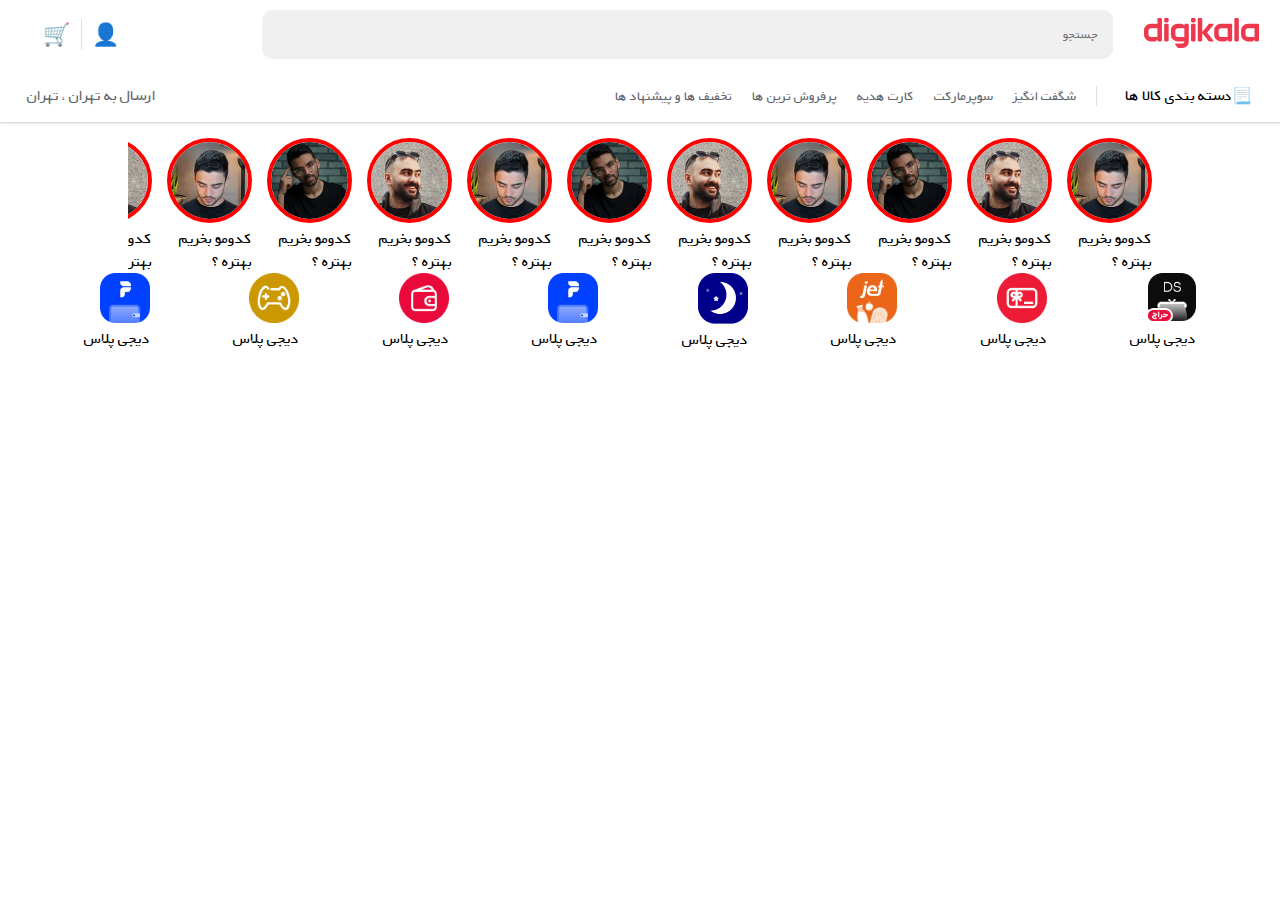
<file: index.html>
<!DOCTYPE html>
<html lang="en" dir="rtl">
  <head>
    <meta charset="UTF-8" />
    <meta name="viewport" content="width=device-width, initial-scale=1.0" />
    <link rel="stylesheet" href="./style.css" />
    <link rel="stylesheet" href="./fonts/font.css">
    <title>tamrin</title>
  </head>
  <body>
    <div class="header">
      <div class="header-top">
        <div class="header-top__logo">
          <svg
            xmlns="http://www.w3.org/2000/svg"
            width="115"
            height="30"
            viewBox="0 0 115 30"
          > 
            <g fill="none" fill-rule="evenodd">
              <g fill="#EE384E">
                <g>
                  <g>
                    <path
                      d="M76.916 19.024h6.72v-8.78h-6.72c-1.16 0-2.24 1.061-2.24 2.195v4.39c0 1.134 1.08 2.195 2.24 2.195zm26.883 0h6.72v-8.78h-6.72c-1.16 0-2.24 1.061-2.24 2.195v4.39c0 1.134 1.08 2.195 2.24 2.195zM88.117 6.951v15.366c0 .484-.625 1.098-1.12 1.098l-2.24.023c-.496 0-1.12-.637-1.12-1.12v-.733l-1.017 1.196c-.31.413-1.074.634-1.597.634h-4.107c-3.604 0-6.721-3.063-6.721-6.586v-4.39c0-3.523 3.117-6.585 6.72-6.585h10.082c.495 0 1.12.613 1.12 1.097zm26.883 0v15.366c0 .484-.624 1.098-1.12 1.098l-2.24.023c-.496 0-1.12-.637-1.12-1.12v-.733l-1.017 1.196c-.31.413-1.074.634-1.597.634h-4.107c-3.604 0-6.721-3.063-6.721-6.586v-4.39c0-3.523 3.117-6.585 6.72-6.585h10.082c.495 0 1.12.613 1.12 1.097zm-74.675 3.293h-6.721c-1.16 0-2.24 1.061-2.24 2.195v4.39c0 1.134 1.08 2.195 2.24 2.195h6.72v-8.78zm4.48-3.293V23.78c0 3.523-3.117 6.22-6.72 6.22H34.62c-.515 0-1-.236-1.311-.638l-1.972-2.55c-.327-.424-.144-1.202.399-1.202h6.347c1.16 0 2.24-.696 2.24-1.83v-.365h-6.72c-3.604 0-6.72-3.063-6.72-6.586v-4.39c0-3.523 3.116-6.585 6.72-6.585h4.107c.514 0 1.074.405 1.437.731l1.177 1.098V6.95c0-.483.625-1.097 1.12-1.097h2.24c.496 0 1.12.613 1.12 1.097zM4.481 16.83c0 1.134 1.08 2.195 2.24 2.195h6.72v-8.78h-6.72c-1.16 0-2.24 1.061-2.24 2.195v4.39zM16.8 0c.497 0 1.121.613 1.121 1.098v21.22c0 .483-.624 1.097-1.12 1.097h-2.24c-.496 0-1.12-.613-1.12-1.098v-.732l-1.175 1.232c-.318.346-.932.598-1.44.598H6.722C3.117 23.415 0 20.352 0 16.829v-4.356c0-3.523 3.117-6.62 6.72-6.62h6.722V1.099c0-.485.624-1.098 1.12-1.098h2.24zm46.3 14.634L69.336 6.9c.347-.421.04-1.048-.513-1.048h-3.566c-.27 0-.525.119-.696.323l-6.314 7.727V1.098c0-.485-.625-1.098-1.12-1.098h-2.24c-.496 0-1.12.613-1.12 1.098v21.22c0 .483.624 1.097 1.12 1.097h2.24c.495 0 1.12-.614 1.12-1.098v-6.951l6.317 7.744c.17.207.428.328.7.328h3.562c.554 0 .86-.627.514-1.048l-6.24-7.756zM48.166 0c-.496 0-1.12.613-1.12 1.098v2.195c0 .484.624 1.097 1.12 1.097h2.24c.495 0 1.12-.613 1.12-1.097V1.098c0-.485-.625-1.098-1.12-1.098h-2.24zm0 5.854c-.496 0-1.12.613-1.12 1.097v15.366c0 .484.8 1.12 1.295 1.12l2.065-.022c.495 0 1.12-.614 1.12-1.098V6.951c0-.484-.625-1.097-1.12-1.097h-2.24zM21.282 0c-.495 0-1.12.613-1.12 1.098v2.195c0 .484.625 1.097 1.12 1.097h2.24c.496 0 1.12-.613 1.12-1.097V1.098c0-.485-.624-1.098-1.12-1.098h-2.24zm0 5.854c-.495 0-1.12.613-1.12 1.097v15.366c0 .484.625 1.098 1.12 1.098h2.24c.496 0 1.12-.614 1.12-1.098V6.951c0-.484-.624-1.097-1.12-1.097h-2.24zm73.556-4.756v21.22c0 .483-.625 1.097-1.12 1.097h-2.24c-.496 0-1.12-.614-1.12-1.098V1.097c0-.484.624-1.097 1.12-1.097h2.24c.495 0 1.12.613 1.12 1.098z"
                      transform="translate(-1235 -19) translate(-238) translate(1473 19)"
                    />
                  </g>
                </g>
              </g>
            </g>
          </svg>
        </div>
        <div class="header-top__search">
          <input type="text" name="" id="" placeholder="جستجو" width="500" />
        </div>
        <div class="header-top__action">
          <button type="button">👤</button>
          <span class="indicator-x"></span>
          <button type="button">🛒</button>
        </div>
      </div>
      <div class="header-bottom">
        <div class="header-bottom__menu">
          <p><span>📃</span>دسته بندی کالا ها</p>
        </div>
        <div class="header-bottom__list">
          <ul>
            <span class="indicator-x"></span>
            <li><a href="#">شگفت انگیز</a></li>
            <li><a href="#">سوپرمارکت</a></li>
            <li><a href="#">کارت هدیه</a></li>
            <li><a href="#">پرفروش ترین ها</a></li>
            <li><a href="#">تخفیف ها و پیشنهاد ها</a></li>
          </ul>
        </div>
        <div class="header-bottom__location">
          <p><span></span>ارسال به تهران ، تهران</p>
        </div>
      </div>
      <div class="indicator-y"></div>
    </div>

    <div class="story">
      <div class="story__box">
        <div class="box__item">
          <img
            src="./img/story/40d03b5098ce0d478d26bb4c57a6bc1f5c12a2b1_1650892992.jpg"
            alt=""
            height="85"
          />
          <div class="box__item--caption"><p>کدومو بخریم بهتره ؟</p></div>
        </div>
        <div class="box__item">
          <img
            src="./img/story/7d98ba6e219321b9e2a5851aeb1faa6d8d2d0200_1682239918.jpg"
            alt=""
            height="85"
          />
          <div class="box__item--caption"><p>کدومو بخریم بهتره ؟</p></div>
        </div>
        <div class="box__item">
          <img
            src="./img/story/d9bafb0c51bce812b49b4d5d2d94cda85336f255_1654384043.jpg"
            alt=""
            height="85"
          />
          <div class="box__item--caption"><p>کدومو بخریم بهتره ؟</p></div>
        </div>
        <div class="box__item">
          <img
            src="./img/story/40d03b5098ce0d478d26bb4c57a6bc1f5c12a2b1_1650892992.jpg"
            alt=""
            height="85"
          />
          <div class="box__item--caption"><p>کدومو بخریم بهتره ؟</p></div>
        </div>
        <div class="box__item">
          <img
            src="./img/story/7d98ba6e219321b9e2a5851aeb1faa6d8d2d0200_1682239918.jpg"
            alt=""
            height="85"
          />
          <div class="box__item--caption"><p>کدومو بخریم بهتره ؟</p></div>
        </div>
        <div class="box__item">
          <img
            src="./img/story/d9bafb0c51bce812b49b4d5d2d94cda85336f255_1654384043.jpg"
            alt=""
            height="85"
          />
          <div class="box__item--caption"><p>کدومو بخریم بهتره ؟</p></div>
        </div>
        <div class="box__item">
          <img
            src="./img/story/40d03b5098ce0d478d26bb4c57a6bc1f5c12a2b1_1650892992.jpg"
            alt=""
            height="85"
          />
          <div class="box__item--caption"><p>کدومو بخریم بهتره ؟</p></div>
        </div>
        <div class="box__item">
          <img
            src="./img/story/7d98ba6e219321b9e2a5851aeb1faa6d8d2d0200_1682239918.jpg"
            alt=""
            height="85"
          />
          <div class="box__item--caption"><p>کدومو بخریم بهتره ؟</p></div>
        </div>
        <div class="box__item">
          <img
            src="./img/story/d9bafb0c51bce812b49b4d5d2d94cda85336f255_1654384043.jpg"
            alt=""
            height="85"
          />
          <div class="box__item--caption"><p>کدومو بخریم بهتره ؟</p></div>
        </div>
        <div class="box__item">
          <img
            src="./img/story/40d03b5098ce0d478d26bb4c57a6bc1f5c12a2b1_1650892992.jpg"
            alt=""
            height="85"
          />
          <div class="box__item--caption"><p>کدومو بخریم بهتره ؟</p></div>
        </div>
        <div class="box__item">
          <img
            src="./img/story/7d98ba6e219321b9e2a5851aeb1faa6d8d2d0200_1682239918.jpg"
            alt=""
            height="85"
          />
          <div class="box__item--caption"><p>کدومو بخریم بهتره ؟</p></div>
        </div>
        <div class="box__item">
          <img
            src="./img/story/d9bafb0c51bce812b49b4d5d2d94cda85336f255_1654384043.jpg"
            alt=""
            height="85"
          />
          <div class="box__item--caption"><p>کدومو بخریم بهتره ؟</p></div>
        </div>
      </div>
    </div>

    <div class="packs">

      <div class="packs__item item--1">
        <img src="img/package/625d8883f37944f3f0c4af5fe39435600931ab22_1708970781.png" alt="">
        <p>دیجی پلاس</p>
      </div>
      
      <div class="packs__item item--2">
        <img src="img/package/6b21cc5a4ebe6332b778a2f4725ed3fdaa78e014_1673693837.png" alt="">
        <p>دیجی پلاس</p>
      </div>

      <div class="packs__item item--3">
        <img src="img/package/787a330f980d0cb7583d5d3316a868757535ea79_1708970899.png" alt="">
        <p>دیجی پلاس</p>
      </div>
      
      <div class="packs__item item--4">
        <img src="img/package/8e36be2c9bdfcf3f77461224b6ea3720eaf2a476_1710056778.png" alt="">
        <p>دیجی پلاس</p>
      </div>
      
      <div class="packs__item item--5">
        <img src="img/package/ac127167132653d14c758748b07824a6a7643a31_1708971047.png" alt="">
        <p>دیجی پلاس</p>
      </div>
      <div class="packs__item item--6">
        <img src="img/package/bb03641a188f3a74ec493d0790da87074492f64b_1708970740.png" alt="">
        <p>دیجی پلاس</p>
      </div>
      <div class="packs__item item--7">
        <img src="img/package/e8c1c372a304dc7c6ed600a6d4eb017f2aaea8cd_1697297561.png" alt="">
        <p>دیجی پلاس</p>
      </div>
      <div class="packs__item item--8">
        <img src="img/package/ac127167132653d14c758748b07824a6a7643a31_1708971047.png" alt="">
        <p>دیجی پلاس</p>
      </div>
    </div>
  </body>
</html>
</file>
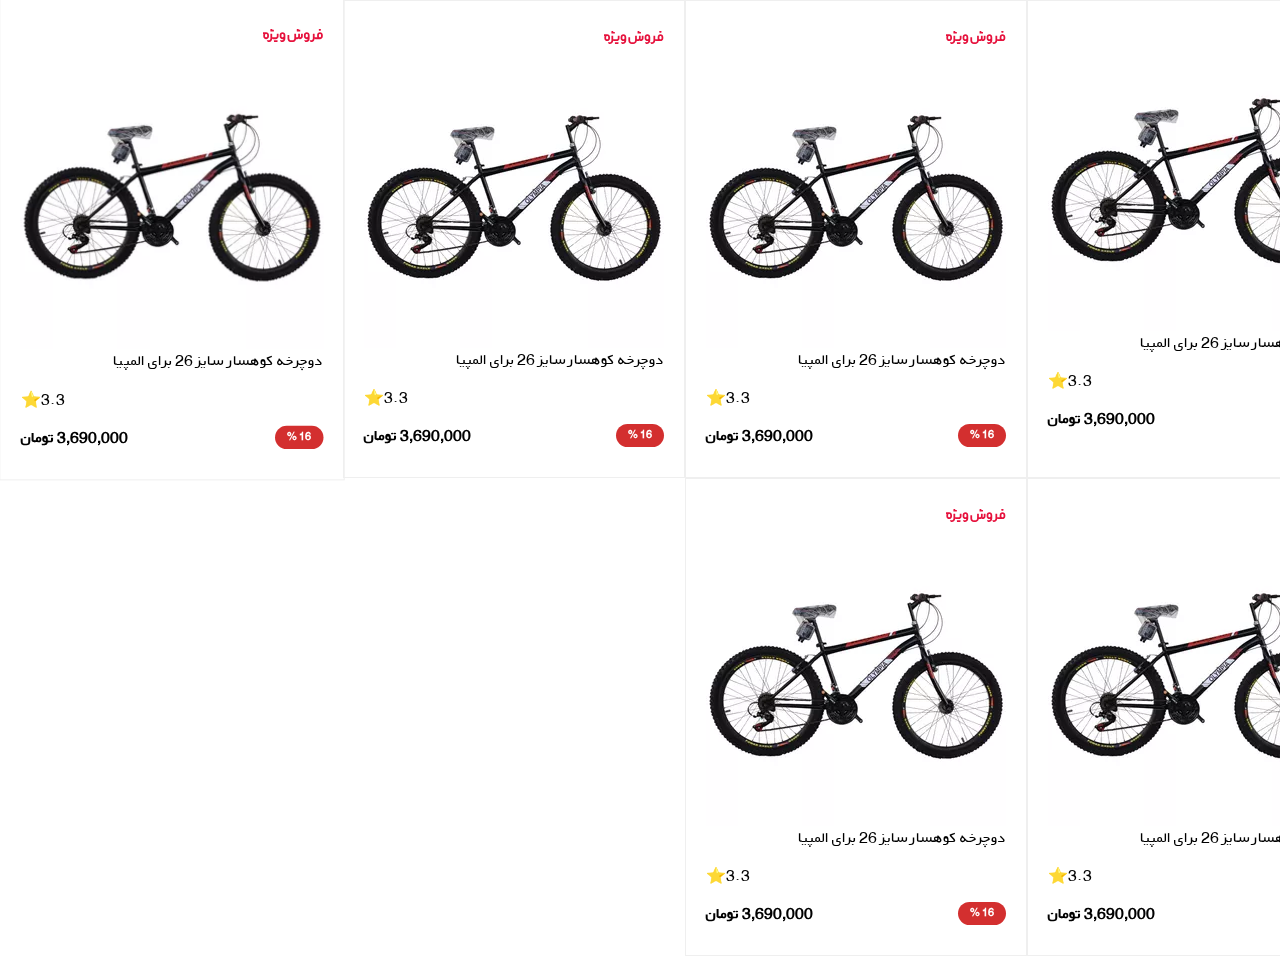
<file: pages/product.html>
<!DOCTYPE html>
<html lang="en" dir="rtl">
<head>
    <meta charset="UTF-8">
    <meta name="viewport" content="width=device-width, initial-scale=1.0">
    <link rel="stylesheet" href="/fonts/font.css">
    <link rel="stylesheet" href="/style.css">
    <title>محصولات</title>
</head>
<body>
    <div class="products">
        <div class="filter">
            <h2>Filter Product</h2>
        </div>
        <div class="cards">
            <div class="product__card">
                <!-- <span class="product__special"><img src="/img/products/SpecialSell.svg" alt=""></span> -->
                
                <img class="special--sell" src="/img/products/021d3ec47acc0b4c5a3824c5cc04b7384043394b_1643030799.webp" alt="">
                <div class="desc">
                    <p class="desc__title">دوچرخه کوهسار سایز 26 برای المپیا</p>
                    
                    <p class="product__rank">3.3⭐</p>
                    <div class="product__price">
                        <span class="discount">16</span>
                        <svg style="width: 16px; height: 16px; fill: #424750 ;"><use xlink:href="#toman"></use></svg>
                        <p>3,690,000 تومان</p>
                    </div>  
                </div>
            </div>
            <div class="product__card">
                <span class="product__special"><img src="/img/products/SpecialSell.svg" alt=""></span>
                <img src="/img/products/021d3ec47acc0b4c5a3824c5cc04b7384043394b_1643030799.webp" alt="">
                <p>دوچرخه کوهسار سایز 26 برای المپیا</p>
                
                <p class="product__rank">3.3⭐</p>
                <div class="product__price">
                    <span class="discount">16</span>
                    <svg style="width: 16px; height: 16px; fill: #424750 ;"><use xlink:href="#toman"></use></svg>
                    <p>3,690,000 تومان</p>
                </div>
            </div>
            <div class="product__card">
                <span class="product__special"><img src="/img/products/SpecialSell.svg" alt=""></span>
                <img src="/img/products/021d3ec47acc0b4c5a3824c5cc04b7384043394b_1643030799.webp" alt="">
                <p>دوچرخه کوهسار سایز 26 برای المپیا</p>
                
                <p class="product__rank">3.3⭐</p>
                <div class="product__price">
                    <span class="discount">16</span>
                    <svg style="width: 16px; height: 16px; fill: #424750 ;"><use xlink:href="#toman"></use></svg>
                    <p>3,690,000 تومان</p>
                </div>
            </div>            
            <div class="product__card">
                <span class="product__special"><img src="/img/products/SpecialSell.svg" alt=""></span>
                <img src="/img/products/021d3ec47acc0b4c5a3824c5cc04b7384043394b_1643030799.webp" alt="">
                <p>دوچرخه کوهسار سایز 26 برای المپیا</p>
                
                <p class="product__rank">3.3⭐</p>
                <div class="product__price">
                    <span class="discount">16</span>
                    <svg style="width: 16px; height: 16px; fill: #424750 ;"><use xlink:href="#toman"></use></svg>
                    <p>3,690,000 تومان</p>
                </div>
            </div> 
            <div class="product__card">
                <span class="product__special"><img src="/img/products/SpecialSell.svg" alt=""></span>
                <img src="/img/products/021d3ec47acc0b4c5a3824c5cc04b7384043394b_1643030799.webp" alt="">
                <p>دوچرخه کوهسار سایز 26 برای المپیا</p>
                
                <p class="product__rank">3.3⭐</p>
                <div class="product__price">
                    <span class="discount">16</span>
                    <svg style="width: 16px; height: 16px; fill: #424750 ;"><use xlink:href="#toman"></use></svg>
                    <p>3,690,000 تومان</p>
                </div>
            </div>            
            <div class="product__card">
                <span class="product__special"><img src="/img/products/SpecialSell.svg" alt=""></span>
                <img src="/img/products/021d3ec47acc0b4c5a3824c5cc04b7384043394b_1643030799.webp" alt="">
                <p>دوچرخه کوهسار سایز 26 برای المپیا</p>
                
                <p class="product__rank">3.3⭐</p>
                <div class="product__price">
                    <span class="discount">16</span>
                    <svg style="width: 16px; height: 16px; fill: #424750 ;"><use xlink:href="#toman"></use></svg>
                    <p>3,690,000 تومان</p>
                </div>
            </div>        
        </div>
    </div>
</body>
</html>
</file>
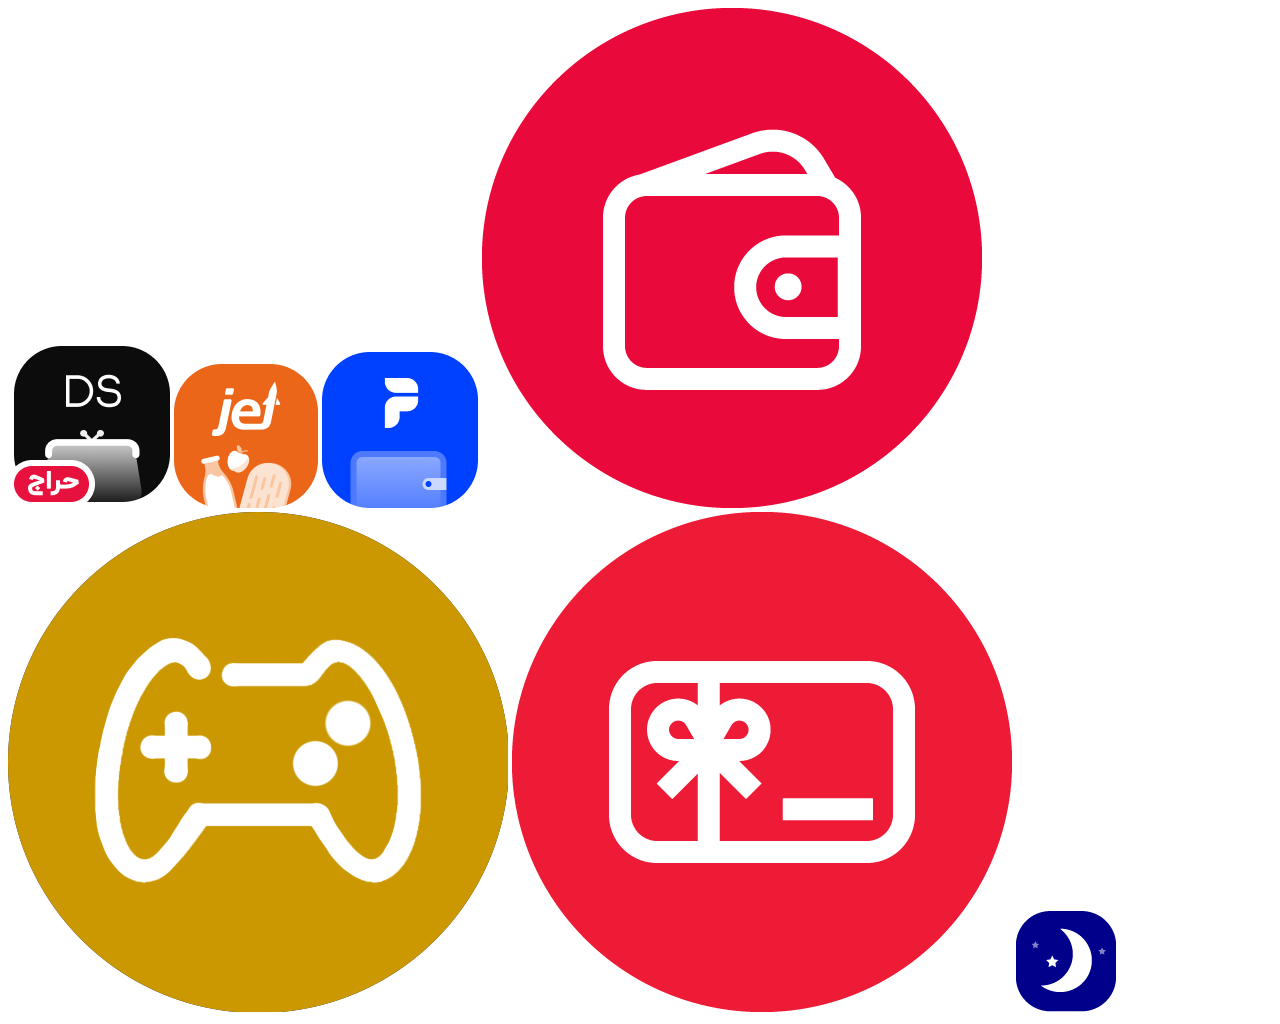
<file: img/package/css-sprites-demo.html>
<html>
<head>
<style>
.sprite-625d8883f37944f3f0c4af5fe39435600931ab22_1708970781
{
background:url('css-sprite-combined.2.png') 0px -338px;
width:162px;height:162px;
display:inline-block;
}

.sprite-787a330f980d0cb7583d5d3316a868757535ea79_1708970899
{
background:url('css-sprite-combined.2.png') -162px -356px;
width:144px;height:144px;
display:inline-block;
}

.sprite-ac127167132653d14c758748b07824a6a7643a31_1708971047
{
background:url('css-sprite-combined.2.png') -306px -344px;
width:156px;height:156px;
display:inline-block;
}

.sprite-bb03641a188f3a74ec493d0790da87074492f64b_1708970740
{
background:url('css-sprite-combined.2.png') -462px -0px;
width:500px;height:500px;
display:inline-block;
}

.sprite-e8c1c372a304dc7c6ed600a6d4eb017f2aaea8cd_1697297561
{
background:url('css-sprite-combined.2.png') -962px -0px;
width:500px;height:500px;
display:inline-block;
}

.sprite-6b21cc5a4ebe6332b778a2f4725ed3fdaa78e014_1673693837
{
background:url('css-sprite-combined.2.png') -1462px -0px;
width:500px;height:500px;
display:inline-block;
}

.sprite-8e36be2c9bdfcf3f77461224b6ea3720eaf2a476_1710056778
{
background:url('css-sprite-combined.2.png') -1962px -399px;
width:100px;height:101px;
display:inline-block;
}


</style>
</head>
<body>
<span class="sprite-625d8883f37944f3f0c4af5fe39435600931ab22_1708970781"></span>
<span class="sprite-787a330f980d0cb7583d5d3316a868757535ea79_1708970899"></span>
<span class="sprite-ac127167132653d14c758748b07824a6a7643a31_1708971047"></span>
<span class="sprite-bb03641a188f3a74ec493d0790da87074492f64b_1708970740"></span>
<span class="sprite-e8c1c372a304dc7c6ed600a6d4eb017f2aaea8cd_1697297561"></span>
<span class="sprite-6b21cc5a4ebe6332b778a2f4725ed3fdaa78e014_1673693837"></span>
<span class="sprite-8e36be2c9bdfcf3f77461224b6ea3720eaf2a476_1710056778"></span>

</body>
</html>
</file>
<file: style.css>
*,
*::before,
*::after {
  padding: 0;
  margin: 0;
  box-sizing: border-box;
  list-style: none;
}

:root {
  --color-white: #fff;
}
html {
  font-family: Byekan;
  font-size: 62.5%;
}
p{
  font-size: 1.6rem;
}
a {
  text-decoration: none;
  color: #63676e;
}

a:hover {
  text-decoration: none;
  color: black;
}
button {
  cursor: pointer;
}
.indicator-x {
  border-right: 1px solid #e5dcde;
  gap: 10px;
}

.indicator-y {
  border-bottom: 1px solid #e5dcde;
  margin: 1.5rem 0;
  box-shadow: 1px 1px 1px 0.5px rgb(237 237 237);
}
.discount {
  color: var(--color-white);
  background-color: #D32F2F;
  padding: 0.2rem 1.2rem;
  font-size: 1.1rem;
  border-radius: 20px;
}
.discount::after {
  content: " %";
}
/* header top */
.header {
  margin-top: 1rem;
  display: grid;
}
.header-top {
  display: grid;
  grid-template-columns: 1fr;
  align-items: center;
  justify-items: center;
  gap: 1rem;
}

.header-top__search {
  display: grid;
  grid-template-columns: 1fr;
  width: 90%;
  
}
.header-top__action {
  font-size: 23px;
  padding: 0;
  margin: 0;
  display: grid;
  grid-template-columns: 1fr 0.27fr 1fr;
  column-gap: 10px;
}

.header-top__action button {
  border: 0;
  background-color: transparent;
  font-size: 22px;
}
.header-top__search input {
  padding: 15px;
  border-radius: 10px;
  background-color: #f0f0f1;
  border: 0;
}

/* header bottom */
.header-bottom {
  display: none;
  grid-template-columns: 1fr 6fr 1fr;
  align-items: center;
  margin-top: 25px;
  justify-items: center;

}

.header-bottom__list {
  justify-self: flex-start;
}
.header-bottom__list ul {
  display: flex;
  column-gap: 20px;
  color: #63676e;
  font-size: 14px;
}
.header-bottom__location {
  font-size: 14px;
  color: #63676e;
}

/* Story */
.story {
  display: flex;
  justify-content: center;
}
.story__box {
  display: flex;
  justify-content: start;
  column-gap: 1.5rem;
  width: 80%;
  overflow: hidden;
}

.box__item img {
  border-radius: 50%;
  border: 4px solid red;
}
.story__item--caption {
}
/* package */
.packs {
  display: flex;
  justify-content: space-evenly
}
.packs__item img{
  width: 5rem;
}

@media screen and (min-width: 768px) {
  .header-top {
    grid-template-columns: 1fr 3fr 1fr;
  }
  .header-bottom {
    display: grid;
    grid-template-columns: 6fr 1fr;
    justify-content: space-evenly;
  }
  .header-bottom__menu {
    display: none;
  }
}
@media screen and (min-width:1024px){
  /* Header */
 .header-top {
  display: grid;
  grid-template-columns: 1fr 6fr 1fr;
  grid-template-rows: 1fr;
 } 
  .header-top__search {
    justify-self: start;
  }
  .header-top__search input {
  }
  .header-bottom {
    display: grid;
    grid-template-columns: 1fr 5fr 1fr;

  }
  
  .header-bottom__menu {
    display: block;
  }
}

/* Products */
.products {
  display: grid;
  grid-template-columns: repeat(1 , 1fr);
  grid-template-rows: auto;
}
.cards {
  display: grid;
  grid-template-columns: repeat(1 , 1fr);

  grid-template-rows: auto;
}
.product__card{
  display: flex;
  flex-direction: row;
  align-items: center;
  border: 1px solid #EFEFEF;
  /* padding: 30px 20px ; */
}

.product__card:hover {
  transform: scale(1.01);
}


.product__rank{
  display: grid;
  justify-content: end;
}

.product__price {
  display: flex;
  justify-content: space-between;
  font-weight: bold;
}
.desc__title {

}

@media screen and (min-width: 1024px) {
  .products {
  grid-template-columns: repeat(2 , 1fr);
}
.cards {
  grid-template-columns: repeat(4 , 1fr);
}
.product__rank{
  padding: 15px 0;
}
.product__card{
  flex-direction: column;
  align-items: normal;
  border: 1px solid #EFEFEF;
  padding: 30px 20px ;
}
}
</file>
<file: fonts/font.css>
@font-face {
  font-family: Byekan;
  src: url(BYekan/BYekan/BYekan+.ttf);
}

html,
body,
input,
*,*::after ,*::before {
  font-family: Byekan;
}
</file>
